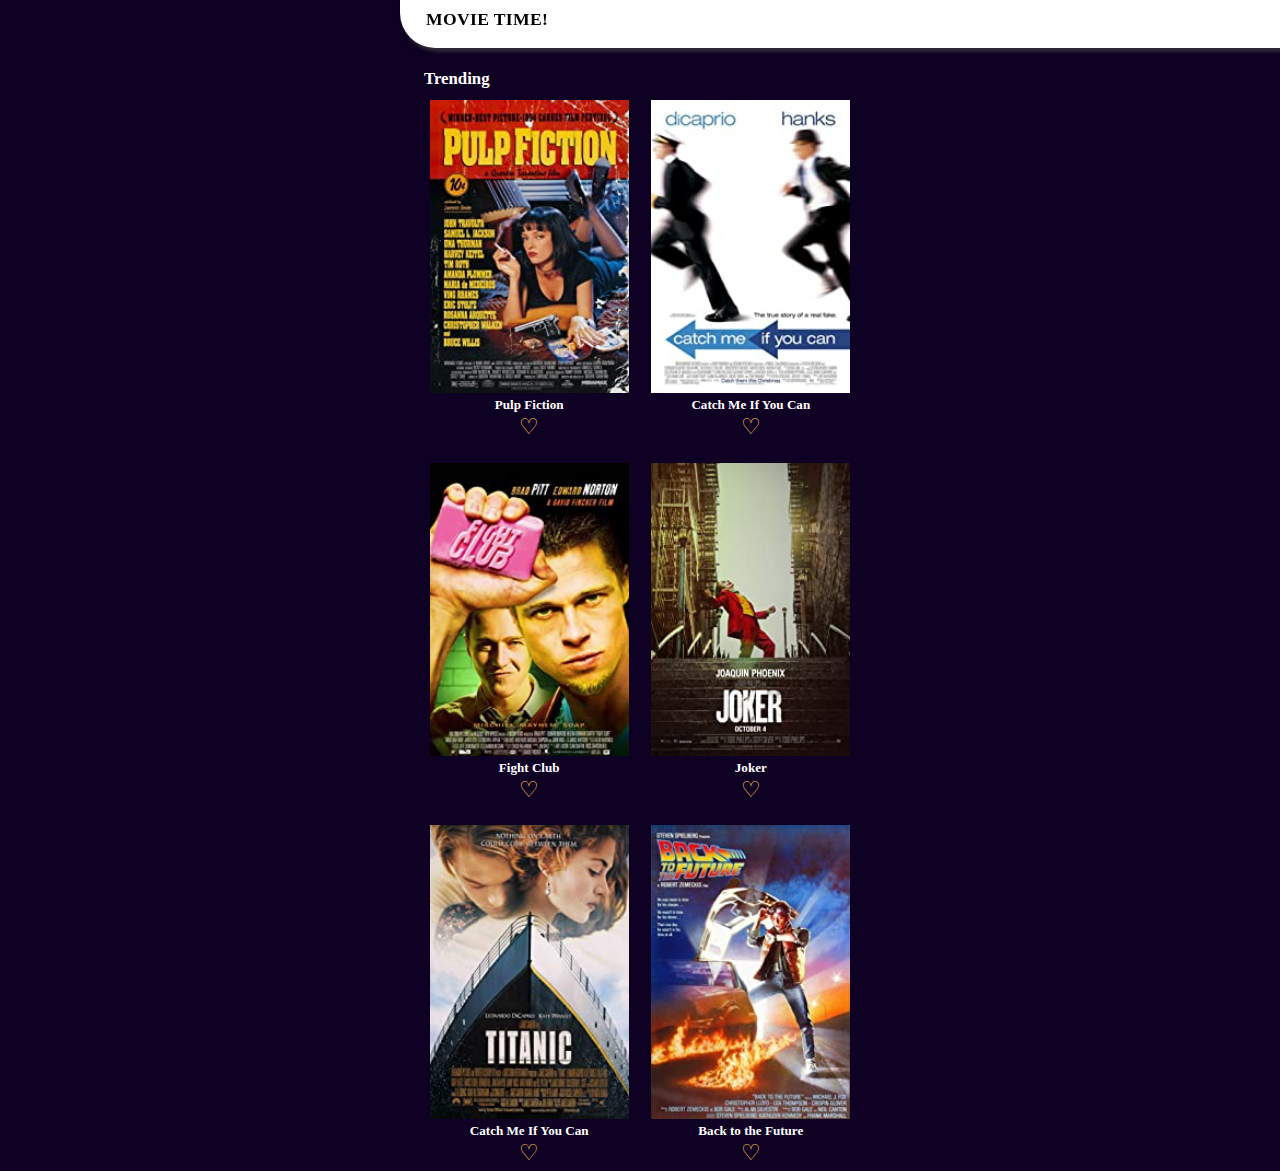
<file: opdracht1/movies v1/index.html>
<html lang="nl">
  <head>
    <meta charset="utf-8">
    <meta name="author" content="Channah Kuipers">
    <meta name="viewport" content="width=device-width, initial-scale=1">
    <meta name="description" content="CMD, Frontend for Designers, opdracht 1">
    <title>Movie time</title>
    <link rel="stylesheet" href="css/style.css">
  </head>

  <body>
    <!--HEADER----------------------->
    <header> Movie time!
      <nav>
        <ul>
          <li>Favorites<span>0</span></li>
        </ul>
      </nav>
    </header>
    
    <!--MAIN-------------------------->
    <main>
      <h2>Trending</h2>
      
      <section>
        <article>
          <img src="img/pulp_fiction.jpg"
          alt="Pulp Fiction">
          <h3>Pulp Fiction</h3>
          <button class="hartje" aria-label="Add To Favorites">♡</button>
        </article>

        <article>
          <img src="img/catch_me_if_you_can.jpg"
          alt="Catch Me If You Can">
          <h3>Catch Me If You Can</h3>
          <button class="hartje" aria-label="Add To Favorites">♡</button>
        </article>
        
        <article>
          <img src="img/fight_club.jpg"
          alt="Fight Club">
          <h3>Fight Club</h3>
          <button class="hartje" aria-label="Add To Favorites">♡</button>
        </article>

        <article>
          <img src="img/joker.jpg"
          alt="Joker">
          <h3>Joker</h3>
          <button class="hartje">♡</button>
        </article>

        <article>
          <img src="img/titanic.jpg"
          alt="Catch Me If You Can">
          <h3>Catch Me If You Can</h3>
          <button class="hartje">♡</button>
        </article>

        <article>
          <img src="img/back_to_the_future.jpg"
          alt="Catch Me If You Can">
          <h3>Back to the Future</h3>
          <button class="hartje">♡</button>
        </article>
      </section>
    </main>

    <!--FOOTER------------------------->

    
    
  </body>
</html>
</file>
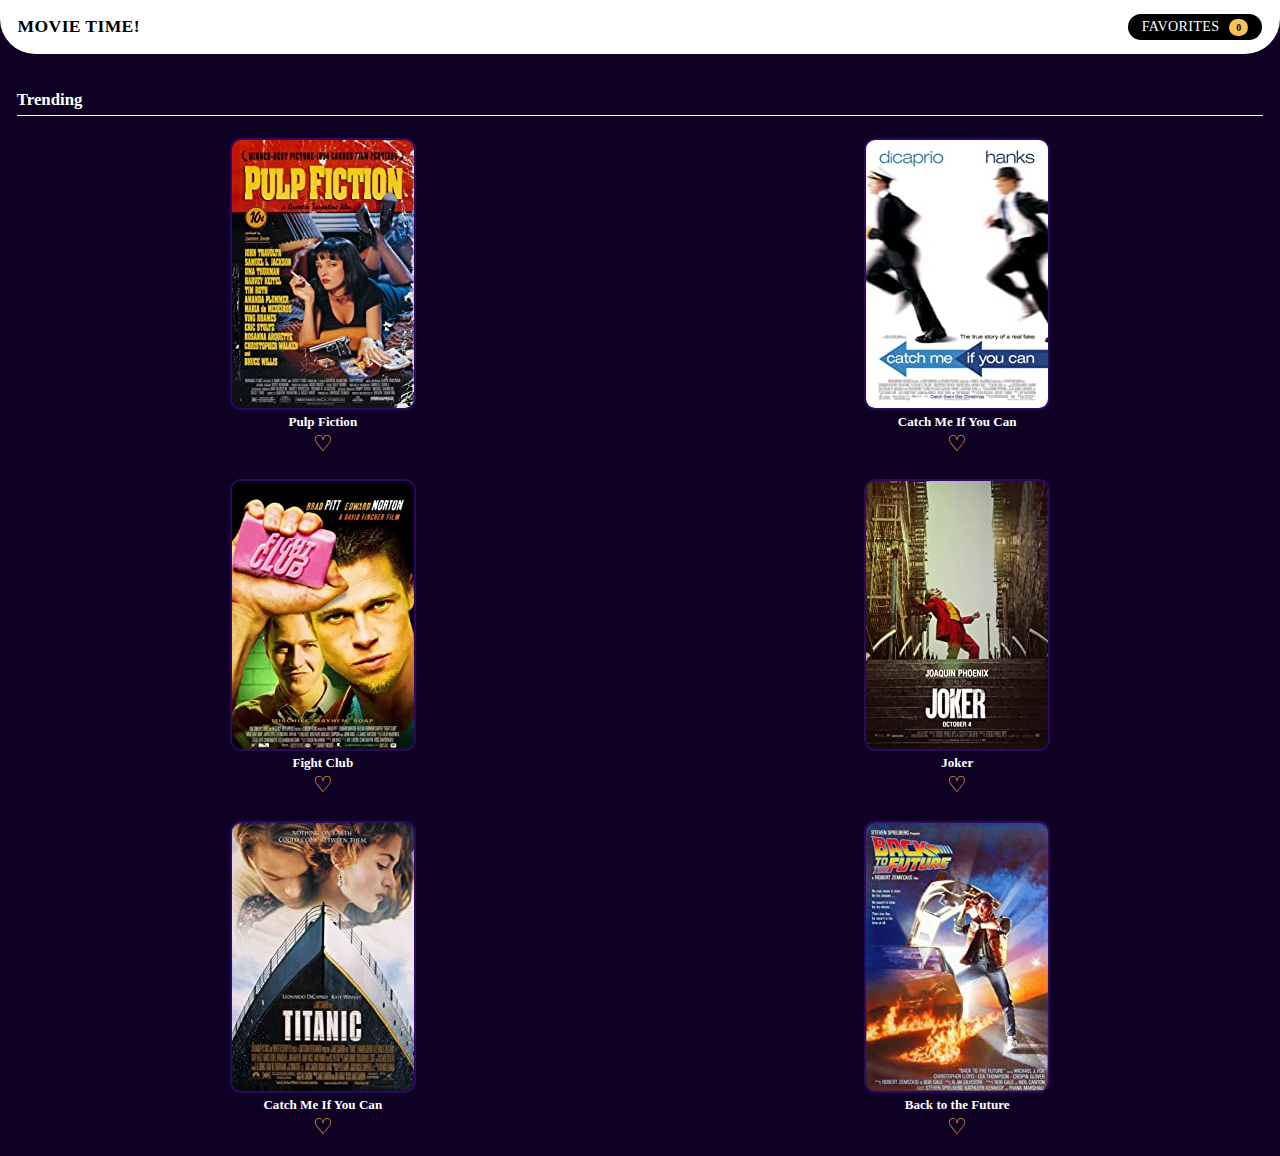
<file: opdracht1/movies v2/index.html>
<html lang="nl">
  <head>
    <meta charset="utf-8">
    <meta name="author" content="Channah Kuipers">
    <meta name="viewport" content="width=device-width, initial-scale=1">
    <meta name="description" content="CMD, Frontend for Designers, opdracht 1">
    <title>Movie time</title>
    <link rel="stylesheet" href="css/style.css">
  </head>

  <body>
    <!--HEADER----------------------->
    <header> Movie time!
      <nav>
        <ul>
          <li>Favorites<span>0</span></li>
        </ul>
      </nav>
    </header>
    
    <!--MAIN-------------------------->
    <main>
      <h2>Trending</h2>
      
      <section>
        <article>
          <img src="img/pulp_fiction.jpg"
          alt="Pulp Fiction">
          <h3>Pulp Fiction</h3>
          <button class="hartje" aria-label="Add To Favorites">♡</button>
        </article>

        <article>
          <img src="img/catch_me_if_you_can.jpg"
          alt="Catch Me If You Can">
          <h3>Catch Me If You Can</h3>
          <button class="hartje" aria-label="Add To Favorites">♡</button>
        </article>
        
        <article>
          <img src="img/fight_club.jpg"
          alt="Fight Club">
          <h3>Fight Club</h3>
          <button class="hartje" aria-label="Add To Favorites">♡</button>
        </article>

        <article>
          <img src="img/joker.jpg"
          alt="Joker">
          <h3>Joker</h3>
          <button class="hartje">♡</button>
        </article>

        <article>
          <img src="img/titanic.jpg"
          alt="Catch Me If You Can">
          <h3>Catch Me If You Can</h3>
          <button class="hartje">♡</button>
        </article>

        <article>
          <img src="img/back_to_the_future.jpg"
          alt="Catch Me If You Can">
          <h3>Back to the Future</h3>
          <button class="hartje">♡</button>
        </article>
      </section>
    </main>

    <!--FOOTER------------------------->

    <script src="js/script.js" type="text/javascript"></script>
  </body>
</html>
</file>
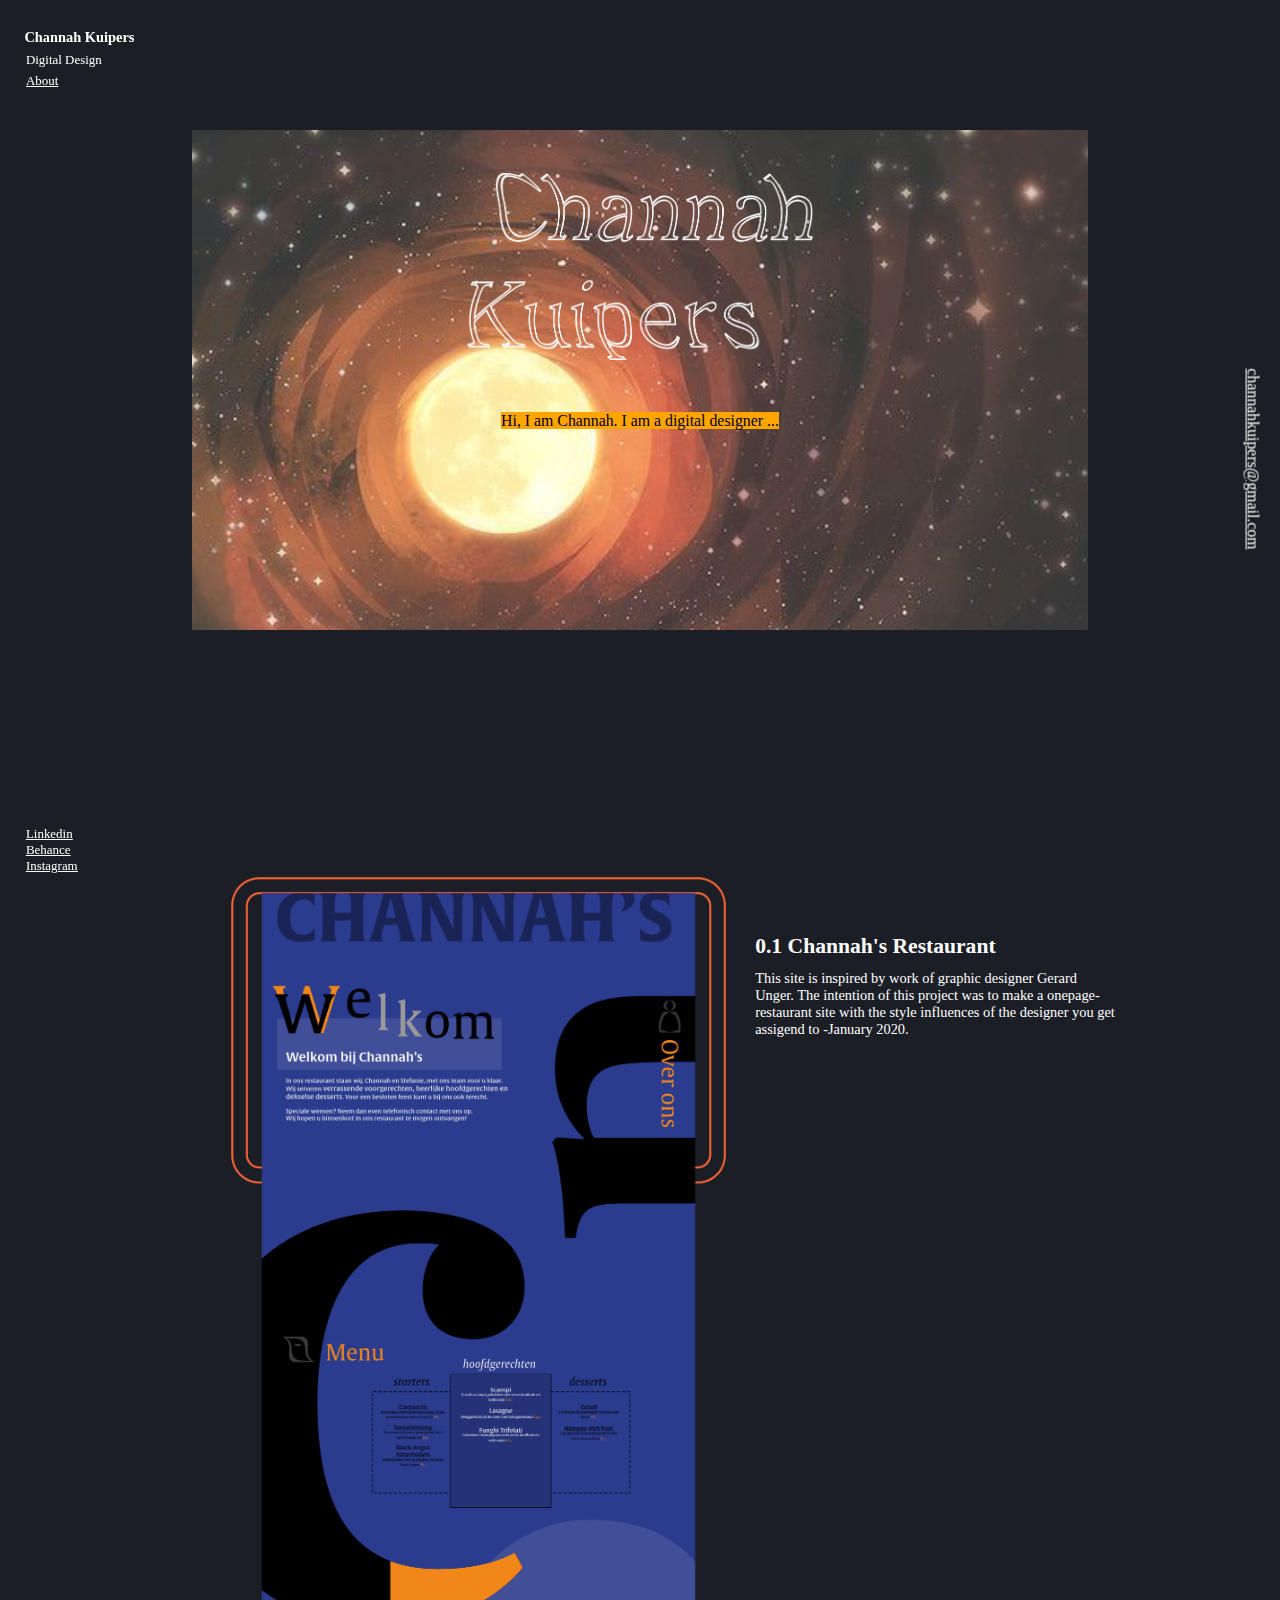
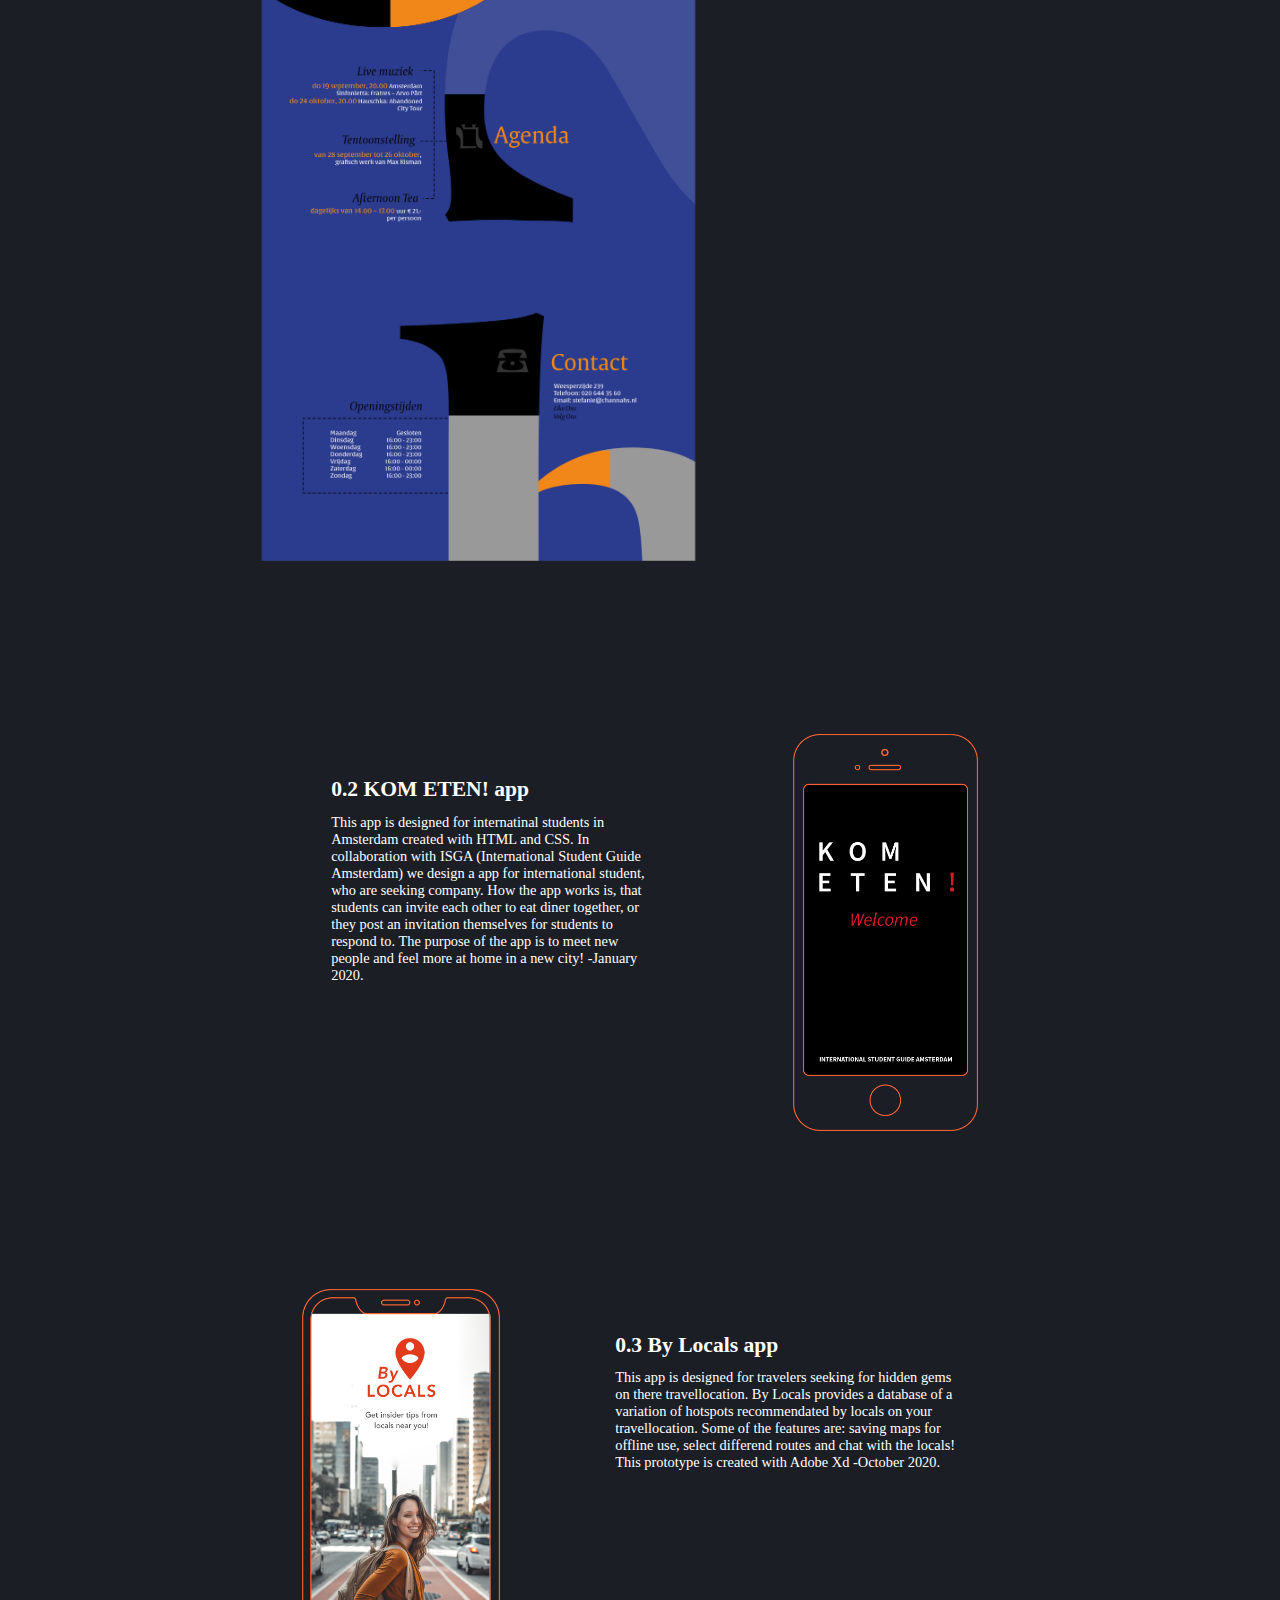
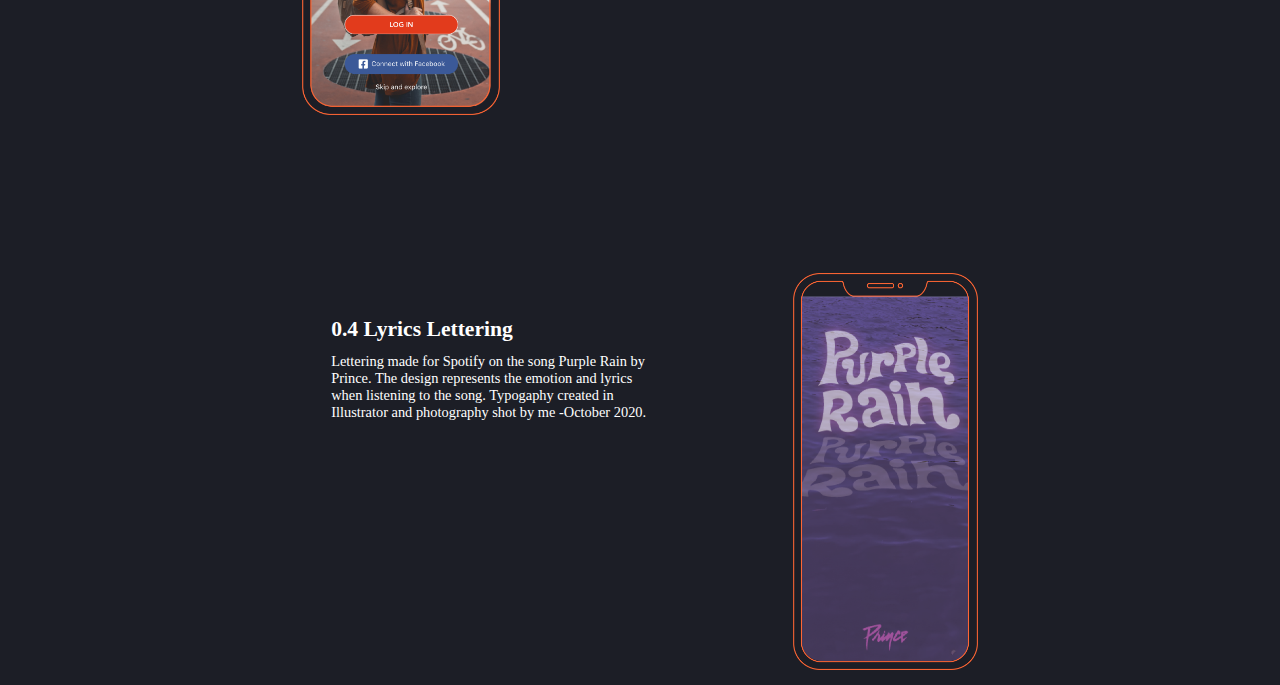
<file: opdracht2/portfolio v1/index.html>
<!DOCTYPE html>
<html lang="en">
  <head>
    <meta charset="utf-8">
    <meta name="author" content="Channah Kuipers">
    <meta name="viewport" content="width=device-width, initial-scale=1">
    <meta name="description" content="CMD, Frontend for Designers, opdracht 2">
    <title>Portfolio Channah Kuipers</title>
    <link rel="stylesheet" href="css/style.css">
  </head>

<body>
<!--HEADER----------------------->
  <header>
    <h1><a href="index.html">Channah Kuipers</a></h1>
    <p class="titel">Digital Design</p>
    <ul>
      <li>About</li>
      <!--<li>Branding</li>
      <li>Typography</li> -->
    </ul>
    <p><a class="email">channahkuipers@gmail.com</a></p>
    <img src="img/naam.png">
    <p><mark><span>Hi, I am Channah. I am a digital designer ...</span></mark></p> 

  </header>

<!--MAIN------------------------->
  <main>
  
    <!--project 1-->
  <article class="restaurant">
      <img src="img/project1.png">
      <section>
      <h2>0.1 Channah's Restaurant</h2>
      <p>This site is inspired by work of graphic designer Gerard Unger. The intention of this project was to make a onepage-restaurant site with the style influences of the designer you get assigend to -January 2020.</p>
    </section>
  </article>

  <!--project 2-->
  <article class="kom_eten">
    <section>
    <h2>0.2 KOM ETEN! app</h2>
    <p>This app is designed for internatinal students in Amsterdam created with HTML and CSS. In collaboration with ISGA (International Student Guide Amsterdam)  we design a app for international student, who are seeking company. 
      How the app works is, that students can invite each other to eat diner together, or they post an invitation themselves for students to respond to. The purpose of the app is to meet new people and feel more at home in a new city! -January 2020.</p>
  </section>
  <img src="img/project2.png">
</article>

 <!--project 3-->
 <article class="by_locals">
  <img src="img/project3.png">
  <section>
  <h2>0.3 By Locals app</h2>
  <p>This app is designed for travelers seeking for hidden gems on there travellocation. By Locals provides a database of a variation of hotspots recommendated by locals on your travellocation. Some of the features are: saving maps for offline use, select differend routes and chat with the locals!  This prototype is created with Adobe Xd -October 2020.</p>
</section>
</article>

 <!--project 4-->
 <article class="lyrics">
  <section>
  <h2>0.4 Lyrics Lettering</h2>
  <p>Lettering made for Spotify on the song Purple Rain by Prince. The design represents the emotion and lyrics when listening to the song. Typogaphy created in Illustrator and photography shot by me -October 2020.</p>
</section>
<img src="img/project4.png">
</article>


  </main>

<!--FOOTER-------------------------->
  <footer>
    <ul>
      <li><a href="https://www.linkedin.com/in/channah-kuipers-b29086201/">Linkedin</a></li>
      <li><a href="https://www.behance.net/channahkuipers">Behance</a></li>
      <li><a href="instagram.com">Instagram</a></li>
    </ul>
  </footer>

  <script src="js/script.js" type="text/javascript"></script>
</body>
</html>
</file>
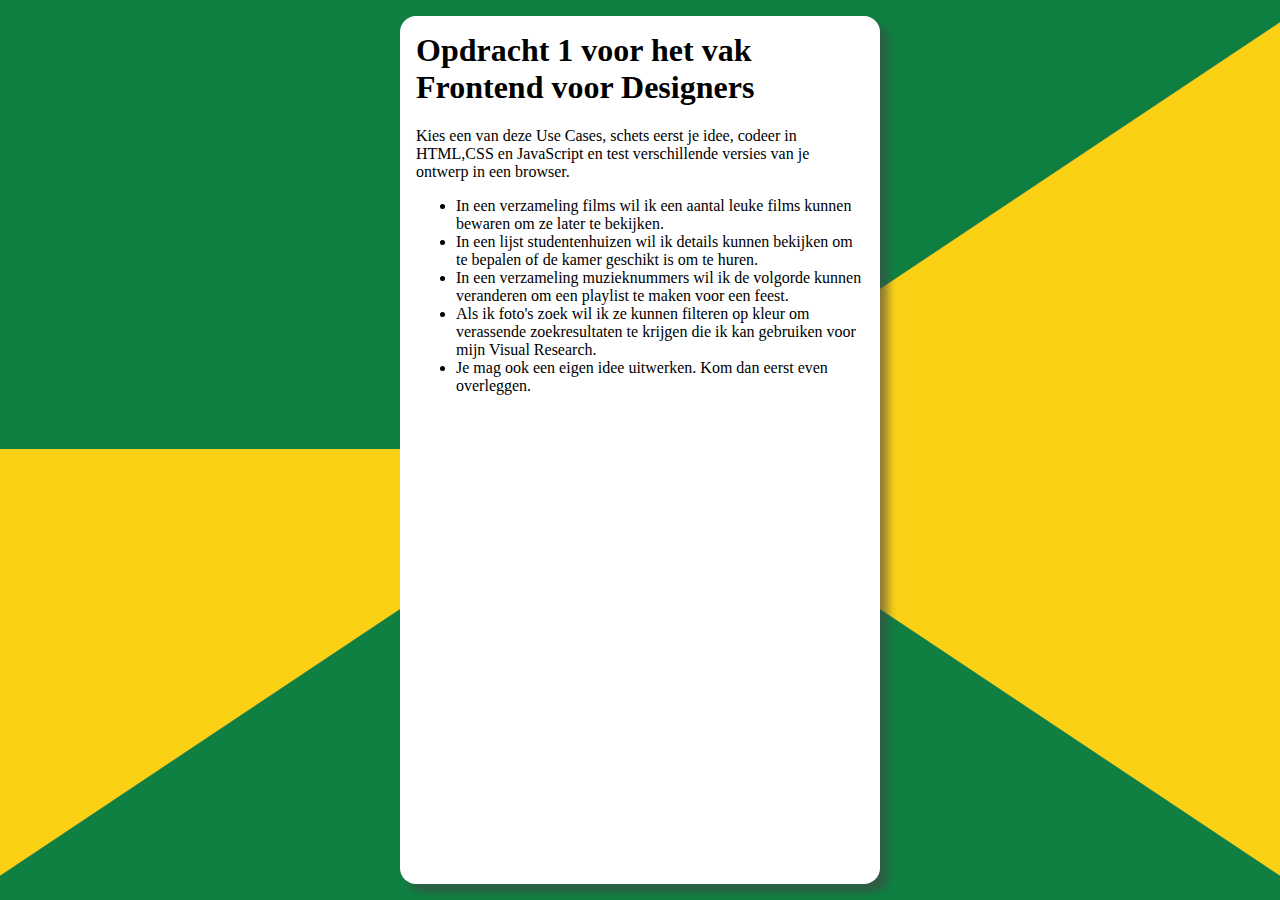
<file: opdracht1/opdracht1/demo/index.html>
<html lang="nl">
  <head>
    <meta charset="utf-8">
    <meta name="viewport" content="width=device-width, initial-scale=1">
    <title>Frontend voor Designer - Opdracht 1</title>
    <link rel="stylesheet" href="css/style.css">
  </head>

  <body>
    <main>
      <h1>Opdracht 1 voor het vak Frontend voor Designers</h1>
      <p>Kies een van deze Use Cases, schets eerst je idee, codeer in HTML,CSS en JavaScript en test verschillende versies van je ontwerp in een browser.</p>
      <ul>
        <li>In een verzameling films wil ik een aantal leuke films kunnen bewaren om ze later te bekijken.</li>
        <li>In een lijst studentenhuizen wil ik details kunnen bekijken om te bepalen of de kamer geschikt is om te huren.</li>
        <li>In een verzameling muzieknummers wil ik de volgorde kunnen veranderen om een playlist te maken voor een feest.</li>
        <li>Als ik foto's zoek wil ik ze kunnen filteren op kleur om verassende zoekresultaten te krijgen die ik kan gebruiken voor mijn Visual Research.</li>
        <li>Je mag ook een eigen idee uitwerken. Kom dan eerst even overleggen.</li>
      </ul>
    </main>

    <script src="js/script.js" type="text/javascript"></script>
  </body>
</html>
</file>
<file: opdracht1/movies v1/css/style.css>
* {
  box-sizing:border-box;
  margin: 0;
  padding: 0;
}
html{
  background: rgb(15, 1, 36) center no-repeat;
}

body{
  font-family: Avenir;
  justify-content: center;
  align-items: center;
  height: 100vh;
  max-width: 30em;
  margin: 0em auto;
  padding: 0.8em;
}

/* FONTS///////////////// */

/* HEADER/////////////// */
header {
  background: white;
  font-size: 1.1em;
  border-radius: 0em 0em 2em 2em;
  box-shadow: 0.2em 0.2em 0.2em rgba(68,68,68,0.6);
  padding: 0.8em;
  padding-left: 1.5em;
  padding-right: 1.5em;
  margin-top: -1em;
  margin-left: -0.75em;
  text-transform: uppercase;
  letter-spacing: 0.02em;
  font-weight: 600;
  height: 3em;
  position: fixed;
  width: 100vw;
}
header nav ul {
float: right;
list-style: none;
background-color: black;
color: white;
padding: 0.2em;
padding-left: 1em;
padding-right: 1em;
border-radius: 1em;
margin-top: -1.6em;
font-weight: 100;
font-size: 0.8em;
}

/* MAIN ///////////////////////////*/
main{
font-family: Avenir;
font-size: 0.7em;
margin-top: 1em;
margin-left: 1em;
margin-right: 1em;
color: white;
margin-top: 5em;
}
h2 {
margin-top: 1.2em;
}
section {
  display: grid;
  grid-template-columns: 1fr 1fr;
  grid-template-rows: auto;
  background-color: none (76, 175, 80, 0.1);
  grid-gap: 1em;
  margin-top: 0.5em;
}
article {
  width: 100%;
  height: 100%;
  display: grid;
  padding: 0.5em;
  object-fit: cover;
  text-align: center;
}
article img {
  object-fit: cover;
  width: 100%;
  height: 100%;
}
h3 {
  padding-top: 0.3em;
}
button.hartje {
  background: none;
  border: none;
  color: rgb(253, 194, 85);
  font-size: 2em;
}
span { /* wishlist */
color: black;
background-color: rgb(253, 194, 85);
width: 1.6em;
height: 1.6em;
padding: 0.3em;
padding-left: 0.7em;
padding-right: 0.7em;
margin-left: 0.5em;
font-size: 0.7em;
border-radius: 2em;
font-weight: 600;
}
</file>
<file: opdracht1/movies v2/css/style.css>
* {
  box-sizing:border-box;
  margin: 0;
  padding: 0;
}
html{
  background: rgb(14, 1, 35) center no-repeat;
}

body{
  font-family: Avenir;
  width: 100vw;
  margin: 0em auto;
}

/* HEADER/////////////// */
header {
  background: white;
  font-size: 1.1em;
  border-radius: 0em 0em 2em 2em;
  display: flex;
  width: 100vw;
  position: fixed;
  justify-content: space-between;
  align-items: center;
  text-transform: uppercase;
  letter-spacing: 0.02em;
  font-weight: 600;
  align-items: center;
  padding: 0.8em;
  padding-left: 1em;
  padding-right: 1em; 
}

header nav ul {
  display: flex;
  flex-direction: row;
  justify-content: center;
  list-style: none;
  background-color: black;
  color: white;
  padding: 0.3em 1em;
  border-radius: 1em;
  font-weight: 100;
  font-size: 0.8em;
}
span { /* wishlist */
  color: black;
  background-color: rgb(253, 194, 85);
  justify-content: space-between;
  align-items: center baseline;
  height: 100%;
  padding: 0.3em 0.7em;
  margin-left: 1em;
  font-size: 0.7em;
  border-radius: 2em;
  font-weight: 700;
  }

/* MAIN ///////////////////////////*/
main{
  justify-content: center;
  align-items: center;
  font-family: Avenir;
  font-size: 0.7em;
  color: white;
  padding-top: 5em;
}
h2 {
  display: flex;
  margin: 2em 1em 0em 1em;
  padding-bottom: 0.3em;
  border-bottom: white 1px solid;
}
section {
  margin: 1em;
  display: grid;
  justify-content: center;
  align-items: center;
  grid-template-columns: 1fr 1fr;
  grid-template-rows: auto;
  background-color: none (76, 175, 80, 0.1);
  grid-gap: 1em;
  margin-top: 1.5em;
}
article {
  justify-content: center;
  align-items: center;
  width: 100%;
  height: 100%;
  display: grid;
  padding: 0.5em;
  object-fit: cover;
  text-align: center;
}
article img {
  object-fit: cover;
  width: 100%;
  height: 100%;
  border-radius: 1em;
  border:  rgb(44, 7, 102) 2px solid 
  /*box-shadow: 0.3em 0.3em 0em rgb(44, 7, 102);*/
}
h3 {
  padding-top: 0.3em;
}
button.hartje {
  background: none;
  border: none;
  color: rgb(253, 194, 85);
  text-align: center;
  font-size: 2em;
  height: 100%;
  width: 100%;
}
.hartje:focus {
  outline: none;
}
</file>
<file: opdracht2/portfolio v1/css/style.css>
* {
  box-sizing:border-box;
  margin: 0;
  padding: 0;
}

html {
    background: #1C1E26 center no-repeat;
    background-image: url("../img/bg.png");
    background-repeat: no-repeat;
    z-index: 5;
    background-size: 70vw;
    background-position: top 130px center;
}
body {
  font-family: Avenir book;
  font-size: 0.9em;
}

section, article {
}
@keyframes laat-verschijnen {
  0% {
    transform: scale(.75) translateX(3.2rem);
    opacity: .3;
  }
  100% {
    transform: none;
    opacity: 1;
  }
}
.visible {
  animation-name: laat-verschijnen;
  animation-duration: 800ms;
  animation-fill-mode: both;
}

/* FONTS///////////////// */

/* HEADER/////////////// */
header {
  color: white;
}

h1 a {
  position: fixed;
  padding: 2em;
  padding-left: 1.7em;
  font-size: 0.5em;
  font-family: Avenir;
  color: white;
  text-decoration: none;
}
.titel {
  position: fixed;
  padding: 2em;
  padding-top: 4em;
  font-size: 0.9em;
}

header ul {
  position: fixed;
  padding: 2em;
  padding-top: 5.6em;
  font-size: 0.9em;
  list-style: none;
  text-decoration: underline;
}

.email {
  position: fixed;
  text-decoration: underline;
  top: 50vh; right: -4em;
  transform: rotate(90deg)
}

header img {
  position: absolute;
  top: 12em;
  width: 24em;
  left: calc(50% - 12em);
}

header p {
  text-align: center;
  padding-top: 13em;
  font-size: 1.1em;
}
span {
  background-color: orange;
}

/* MAIN ///////////////////////////*/
main {
  color: white;
}

/* project 1 */
.restaurant {
  display: flex;
  flex-direction: row;
  width: 100vw;
  padding: 1em;
  padding-top: 30em;
  padding-left: 15em;
}

.restaurant > img {
  display: flex;
  width: 50%;
  height: 100%;
  padding: 15px;
}
.restaurant > section {
  display: flex;
  flex-direction: column;
  justify-content: top;
  padding: 1em;
  padding-top: 5em;
  margin-right: 1em;
}

.restaurant > h2 {
  font-size: 2em;
  font-weight: 100;
}

.restaurant > section p {
  padding-top: 0.8em;
  font-family: Avenir Light;
  display: block;
  width: 75%;
}

/* project 2 */
.kom_eten {
  display: flex;
  flex-direction: row;
  width: 100vw;
  padding: 1em;
  padding-top: 10em;
  padding-left: 15em;
}
.kom_eten > img {
  display: flex;
  width: 45%;
  height: 100%;
  padding-right: 20em;
}
.kom_eten > section {
  padding-left: 8em;
  padding-top: 3em;
}
.kom_eten > h2 {
  font-size: 2em;
  font-weight: 100;
}
.kom_eten > section p {
  padding-top: 0.8em;
  font-family: Avenir Light;
  display: block;
  width: 70%;
}

/* project 3 */
.by_locals {
  display: flex;
  flex-direction: row;
  width: 100vw;
  padding: 1em;
  padding-top: 10em;
  padding-left: 17em;
}
.by_locals > img {
  display: flex;
  width: 25%;
  height: 100%;
  padding-left: 4em;
}
.by_locals > section {
  padding-left: 8em;
  padding-top: 3em;
}
.by_locals > h2 {
  font-size: 2em;
  font-weight: 100;
}
.by_locals > section p {
  padding-top: 0.8em;
  font-family: Avenir Light;
  display: block;
  width: 53%;
}
/* project 4 */
.lyrics {
  display: flex;
  flex-direction: row;
  width: 100vw;
  padding: 1em;
  padding-top: 10em;
  padding-left: 15em;
}
.lyrics > img {
  display: flex;
  width: 45%;
  height: 100%;
  padding-right: 20em;
}
.lyrics > section {
  padding-left: 8em;
  padding-top: 3em;
}
.lyrics > h2 {
  font-size: 2em;
  font-weight: 100;
}
.lyrics > section p {
  padding-top: 0.8em;
  font-family: Avenir Light;
  display: block;
  width: 70%;
}

/* FOOTER ///////////////////////////*/
footer ul {
  position: fixed;
  text-decoration: underline;
  color: white;
  list-style: none;
  left: 2em;
  bottom: 2em;
  font-size: 0.9em;
}
footer a {
  color: white;
}
footer a:visited {
  color: none;
}
footer a:hover {
  color: orange;
}
footer a:active {
  color: red;
}
</file>
<file: opdracht1/opdracht1/demo/css/style.css>
* {
  box-sizing:border-box;
}
html{
  background:#eee;
  background: url("../img/flagF4D.png") center no-repeat;
}

body{
  max-width: 30em;
  margin: 1em auto;
  padding: 1em;
  background: #fff;
  border-radius: 1em;
  box-shadow: 0.5em 0.5em 0.5em rgba(68,68,68,0.6);
}
</file>
